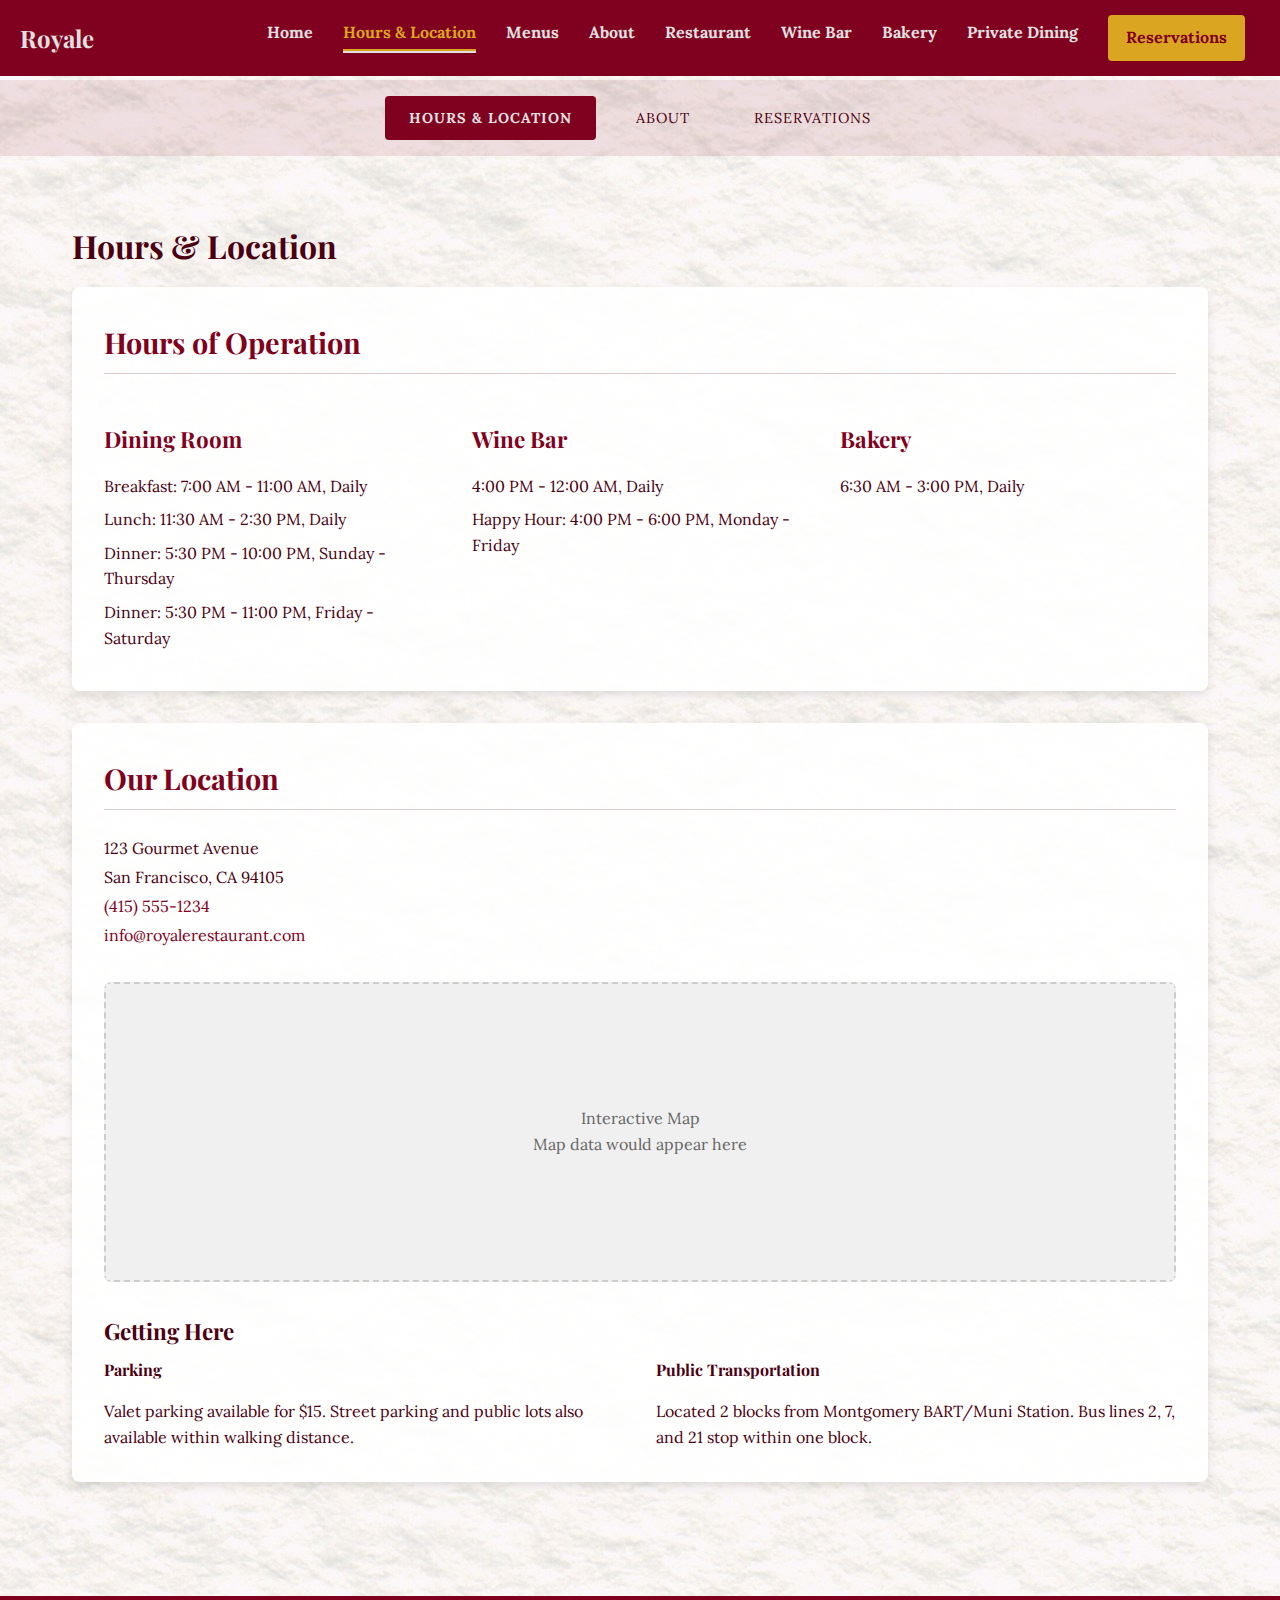
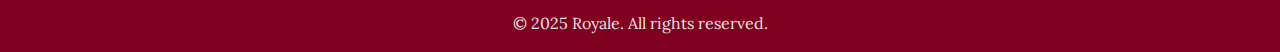
<file: html/info.html>
<!DOCTYPE html>
<html lang="en">

<head>
    <meta charset="UTF-8">
    <meta name="viewport" content="width=device-width, initial-scale=1.0">
    <title>Royale - Information & Reservations</title>
    <link rel="stylesheet" href="../css/global.css">
    <link rel="stylesheet" href="../css/info.css">
    <link href="https://fonts.googleapis.com/css2?family=Playfair+Display:wght@600&family=Lora&display=swap"
        rel="stylesheet">
</head>

<body>
    <header>
        <nav>
            <div class="logo">Royale</div>
            <button id="nav-toggle" aria-label="Toggle navigation">☰</button>
            <ul id="nav-menu">
                <li><a href="../html/index.html">Home</a></li>
                <li><a href="#hours" class="active">Hours & Location</a></li>
                <li><a href="../html/menus.html">Menus</a></li>
                <li><a href="#about">About</a></li>
                <li><a href="../html/index.html#restaurant">Restaurant</a></li>
                <li><a href="../html/bakery-wine.html#wine-bar">Wine Bar</a></li>
                <li><a href="../html/bakery-wine.html#bakery">Bakery</a></li>
                <li><a href="../html/index.html#private-dining">Private Dining</a></li>
                <li><a href="#reservations" class="btn">Reservations</a></li>
            </ul>
        </nav>
    </header>

    <main>
        <!-- Section navigation -->
        <div class="section-nav">
            <button class="section-btn active" data-section="hours">Hours & Location</button>
            <button class="section-btn" data-section="about">About</button>
            <button class="section-btn" data-section="reservations">Reservations</button>
        </div>

        <!-- Hours & Location Section -->
        <section id="hours" class="content-section active">
            <div class="container">
                <h1>Hours & Location</h1>
                
                <div class="info-card">
                    <div class="info-card-content">
                        <h2>Hours of Operation</h2>
                        <div class="hours-grid">
                            <div class="time-block">
                                <h3>Dining Room</h3>
                                <p>Breakfast: 7:00 AM - 11:00 AM, Daily</p>
                                <p>Lunch: 11:30 AM - 2:30 PM, Daily</p>
                                <p>Dinner: 5:30 PM - 10:00 PM, Sunday - Thursday</p>
                                <p>Dinner: 5:30 PM - 11:00 PM, Friday - Saturday</p>
                            </div>
                            
                            <div class="time-block">
                                <h3>Wine Bar</h3>
                                <p>4:00 PM - 12:00 AM, Daily</p>
                                <p>Happy Hour: 4:00 PM - 6:00 PM, Monday - Friday</p>
                            </div>
                            
                            <div class="time-block">
                                <h3>Bakery</h3>
                                <p>6:30 AM - 3:00 PM, Daily</p>
                            </div>
                        </div>
                    </div>
                </div>
                
                <div class="info-card">
                    <div class="info-card-content">
                        <h2>Our Location</h2>
                        <address>
                            123 Gourmet Avenue<br>
                            San Francisco, CA 94105<br>
                            <a href="tel:+14155551234">(415) 555-1234</a><br>
                            <a href="mailto:info@royalerestaurant.com">info@royalerestaurant.com</a>
                        </address>
                        
                        <div class="map-container">
                            <!-- Placeholder for map -->
                            <div class="map-placeholder">
                                <p>Interactive Map</p>
                                <p>Map data would appear here</p>
                            </div>
                        </div>
                        
                        <div class="transportation">
                            <h3>Getting Here</h3>
                            <div class="transport-options">
                                <div class="transport-option">
                                    <h4>Parking</h4>
                                    <p>Valet parking available for $15. Street parking and public lots also available within walking distance.</p>
                                </div>
                                
                                <div class="transport-option">
                                    <h4>Public Transportation</h4>
                                    <p>Located 2 blocks from Montgomery BART/Muni Station. Bus lines 2, 7, and 21 stop within one block.</p>
                                </div>
                            </div>
                        </div>
                    </div>
                </div>
            </div>
        </section>

        <!-- About Section -->
        <section id="about" class="content-section">
            <div class="container">
                <h1>About Royale</h1>
                
                <div class="info-card">
                    <div class="info-card-content">
                        <h2>Our Story</h2>
                        <p>Founded in 2015 by acclaimed Chef Marie Laurent, Royale brings the refined elegance of classic European dining to San Francisco with a distinctly Californian approach. What began as an intimate wine bar has evolved into a culinary destination, expanding to include our award-winning restaurant, artisanal bakery, and private dining experiences.</p>
                        
                        <p>Our philosophy is simple: exceptional ingredients, prepared with precision and care, served in an atmosphere of understated luxury. We believe dining is an art form that engages all the senses, and we strive to create memorable experiences that honor both tradition and innovation.</p>
                        
                        <div class="featured-image">
                            <div class="image-placeholder">
                                <p>Image: Chef Marie Laurent in the kitchen</p>
                            </div>
                        </div>
                    </div>
                </div>
                
                <div class="info-card">
                    <div class="info-card-content">
                        <h2>Our Team</h2>
                        
                        <div class="team-member">
                            <h3>Chef Marie Laurent</h3>
                            <p class="title">Executive Chef & Owner</p>
                            <p>With three Michelin stars to her name and a background that includes training under culinary luminaries in Paris and New York, Chef Laurent brings her distinctive vision and technical mastery to every dish at Royale.</p>
                        </div>
                        
                        <div class="team-member">
                            <h3>Thomas Chen</h3>
                            <p class="title">Chef de Cuisine</p>
                            <p>A native of San Francisco with extensive experience in both French and Japanese kitchens, Chef Chen's innovative approach to flavor and technique perfectly complements Chef Laurent's vision.</p>
                        </div>
                        
                        <div class="team-member">
                            <h3>Sophia Rodriguez</h3>
                            <p class="title">Master Sommelier</p>
                            <p>One of only 172 Master Sommeliers in the world, Sophia's expertly curated wine program has earned Royale the Wine Spectator Grand Award for three consecutive years.</p>
                        </div>
                        
                        <div class="team-member">
                            <h3>Jerome Petit</h3>
                            <p class="title">Head Baker</p>
                            <p>Trained in the classic French tradition, Jerome's artisanal breads and pastries have developed a cult following in San Francisco and are featured on the tables of many of the city's finest restaurants.</p>
                        </div>
                    </div>
                </div>
                
                <div class="info-card">
                    <div class="info-card-content">
                        <h2>Sustainability</h2>
                        <p>At Royale, our commitment to sustainability is woven into every aspect of our operation. We partner exclusively with local farms that employ regenerative agricultural practices, source seafood only from certified sustainable fisheries, and maintain a zero-waste policy in our kitchens.</p>
                        
                        <p>Our rooftop garden supplies many of our herbs and specialty vegetables, and we compost all organic waste to return nutrients to the soil. Even our dining room is furnished with reclaimed materials and powered by renewable energy.</p>
                        
                        <p>We believe that true luxury dining includes taking responsibility for our impact on the planet and community.</p>
                    </div>
                </div>
            </div>
        </section>

        <!-- Reservations Section -->
        <section id="reservations" class="content-section">
            <div class="container">
                <h1>Make a Reservation</h1>
                
                <div class="info-card">
                    <div class="info-card-content">
                        <h2>Reserve Your Table</h2>
                        <p>For the best dining experience, we recommend making a reservation. Please note that online reservations can be made up to 60 days in advance.</p>
                        
                        <form id="reservation-form" class="reservation-form">
                            <div class="form-group">
                                <label for="party-size">Party Size</label>
                                <select id="party-size" name="party-size" required>
                                    <option value="" disabled selected>Select party size</option>
                                    <option value="1">1 person</option>
                                    <option value="2">2 people</option>
                                    <option value="3">3 people</option>
                                    <option value="4">4 people</option>
                                    <option value="5">5 people</option>
                                    <option value="6">6 people</option>
                                    <option value="7-8">7-8 people</option>
                                </select>
                            </div>
                            
                            <div class="form-group">
                                <label for="reservation-date">Date</label>
                                <input type="date" id="reservation-date" name="reservation-date" required>
                            </div>
                            
                            <div class="form-group">
                                <label for="reservation-time">Time</label>
                                <select id="reservation-time" name="reservation-time" required>
                                    <option value="" disabled selected>Select time</option>
                                    <option value="11:30">11:30 AM</option>
                                    <option value="12:00">12:00 PM</option>
                                    <option value="12:30">12:30 PM</option>
                                    <option value="13:00">1:00 PM</option>
                                    <option value="13:30">1:30 PM</option>
                                    <option value="17:30">5:30 PM</option>
                                    <option value="18:00">6:00 PM</option>
                                    <option value="18:30">6:30 PM</option>
                                    <option value="19:00">7:00 PM</option>
                                    <option value="19:30">7:30 PM</option>
                                    <option value="20:00">8:00 PM</option>
                                    <option value="20:30">8:30 PM</option>
                                    <option value="21:00">9:00 PM</option>
                                </select>
                            </div>
                            
                            <div class="form-row">
                                <div class="form-group">
                                    <label for="first-name">First Name</label>
                                    <input type="text" id="first-name" name="first-name" required>
                                </div>
                                
                                <div class="form-group">
                                    <label for="last-name">Last Name</label>
                                    <input type="text" id="last-name" name="last-name" required>
                                </div>
                            </div>
                            
                            <div class="form-group">
                                <label for="email">Email</label>
                                <input type="email" id="email" name="email" required>
                            </div>
                            
                            <div class="form-group">
                                <label for="phone">Phone</label>
                                <input type="tel" id="phone" name="phone" required>
                            </div>
                            
                            <div class="form-group">
                                <label for="special-requests">Special Requests (Optional)</label>
                                <textarea id="special-requests" name="special-requests" rows="3"></textarea>
                                <p class="form-hint">Please note that special requests cannot be guaranteed but we will do our best to accommodate.</p>
                            </div>
                            
                            <button type="submit" class="submit-btn">Reserve Now</button>
                        </form>
                    </div>
                </div>
                
                <div class="info-card">
                    <div class="info-card-content">
                        <h2>Reservation Policies</h2>
                        <ul class="policy-list">
                            <li>Reservations require a credit card to hold but you will not be charged unless you cancel less than 24 hours in advance or fail to show up.</li>
                            <li>Late cancellations and no-shows will be charged $50 per person.</li>
                            <li>For parties of 7 or more, please call us directly at (415) 555-1234.</li>
                            <li>We hold reservations for 15 minutes past the reservation time. If you're running late, please call us.</li>
                            <li>For same-day reservations, please call us directly.</li>
                        </ul>
                    </div>
                </div>
                
                <div class="info-card">
                    <div class="info-card-content">
                        <h2>Private Dining</h2>
                        <p>For private events and large group reservations, please see our <a href="../html/index.html#private-dining">Private Dining</a> page or contact our events team at <a href="mailto:events@royalerestaurant.com">events@royalerestaurant.com</a>.</p>
                    </div>
                </div>
            </div>
        </section>
    </main>

    <footer>
        <p>&copy; 2025 Royale. All rights reserved.</p>
    </footer>

    <script src="../js/info.js"></script>
</body>

</html>
</file>
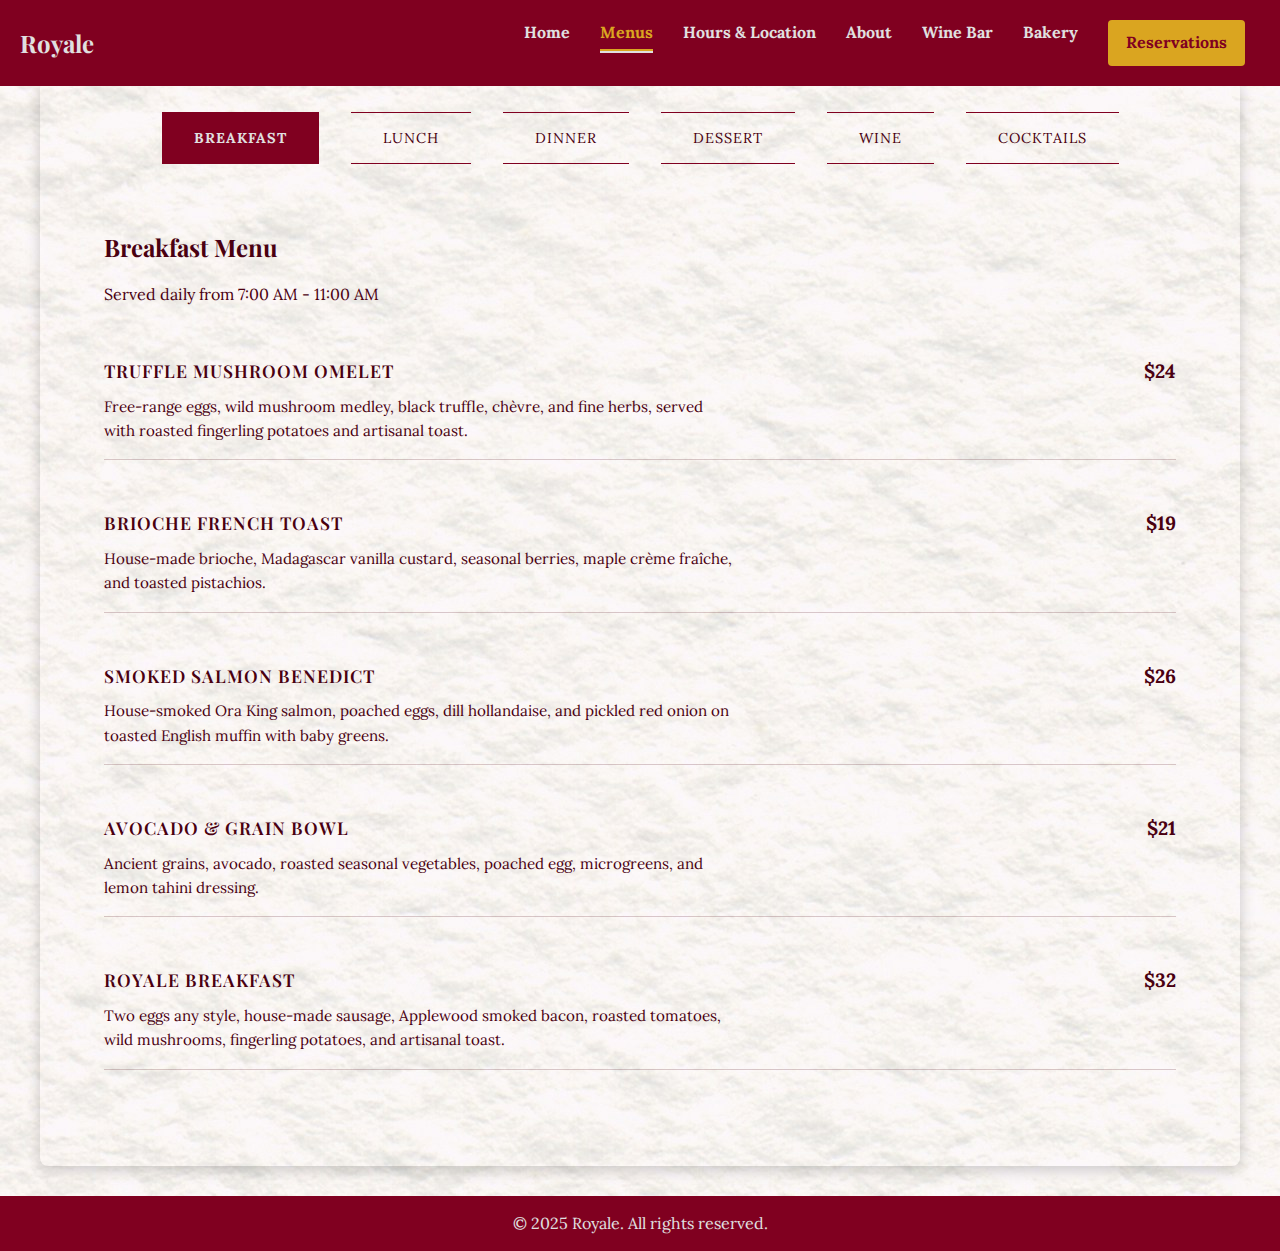
<file: html/menus.html>
<!DOCTYPE html>
<html lang="en">

<head>
    <meta charset="UTF-8">
    <meta name="viewport" content="width=device-width, initial-scale=1.0">
    <title>Royale - Menus</title>
    <link rel="stylesheet" href="../css/global.css">
    <link rel="stylesheet" href="../css/menus.css">
    <link href="https://fonts.googleapis.com/css2?family=Playfair+Display:wght@600&family=Lora&display=swap"
        rel="stylesheet">
</head>

<body>
    <header>
        <nav>
            <div class="logo">Royale</div>
            <button id="nav-toggle" aria-label="Toggle navigation">☰</button>
            <ul id="nav-menu">
                <li><a href="../html/index.html">Home</a></li>
                <li><a href="../html/menus.html" class="active">Menus</a></li>
                <li><a href="../html/info.html#hours">Hours & Location</a></li>
                <li><a href="../html/info.html#about">About</a></li>
                <li><a href="../html/bakery-wine.html#wine-bar">Wine Bar</a></li>
                <li><a href="../html/bakery-wine.html#bakery">Bakery</a></li>
                <li><a href="../html/info.html#reservations" class="btn">Reservations</a></li>
            </ul>
        </nav>
    </header>

    <main>
        <section class="menu-container">
            <div class="menu-buttons">
                <!-- Menu categories -->
                <button class="menu-btn active" data-menu="breakfast">Breakfast</button>
                <button class="menu-btn" data-menu="lunch">Lunch</button>
                <button class="menu-btn" data-menu="dinner">Dinner</button>
                <button class="menu-btn" data-menu="dessert">Dessert</button>
                <button class="menu-btn" data-menu="wine">Wine</button>
                <button class="menu-btn" data-menu="cocktails">Cocktails</button>
            </div>

            <!-- Breakfast Menu -->
            <div id="breakfast" class="menu-content active">
                <h2>Breakfast Menu</h2>
                <p>Served daily from 7:00 AM - 11:00 AM</p>
                
                <div class="menu-item">
                    <div class="item-header">
                        <span class="item-name">Truffle Mushroom Omelet</span>
                        <span class="item-price">$24</span>
                    </div>
                    <p class="item-description">Free-range eggs, wild mushroom medley, black truffle, chèvre, and fine herbs, served with roasted fingerling potatoes and artisanal toast.</p>
                </div>

                <div class="menu-item">
                    <div class="item-header">
                        <span class="item-name">Brioche French Toast</span>
                        <span class="item-price">$19</span>
                    </div>
                    <p class="item-description">House-made brioche, Madagascar vanilla custard, seasonal berries, maple crème fraîche, and toasted pistachios.</p>
                </div>

                <div class="menu-item">
                    <div class="item-header">
                        <span class="item-name">Smoked Salmon Benedict</span>
                        <span class="item-price">$26</span>
                    </div>
                    <p class="item-description">House-smoked Ora King salmon, poached eggs, dill hollandaise, and pickled red onion on toasted English muffin with baby greens.</p>
                </div>

                <div class="menu-item">
                    <div class="item-header">
                        <span class="item-name">Avocado & Grain Bowl</span>
                        <span class="item-price">$21</span>
                    </div>
                    <p class="item-description">Ancient grains, avocado, roasted seasonal vegetables, poached egg, microgreens, and lemon tahini dressing.</p>
                </div>

                <div class="menu-item">
                    <div class="item-header">
                        <span class="item-name">Royale Breakfast</span>
                        <span class="item-price">$32</span>
                    </div>
                    <p class="item-description">Two eggs any style, house-made sausage, Applewood smoked bacon, roasted tomatoes, wild mushrooms, fingerling potatoes, and artisanal toast.</p>
                </div>
            </div>

            <!-- Lunch Menu -->
            <div id="lunch" class="menu-content">
                <h2>Lunch Menu</h2>
                <p>Served daily from 11:30 AM - 2:30 PM</p>
                
                <div class="menu-item">
                    <div class="item-header">
                        <span class="item-name">Heirloom Tomato Salad</span>
                        <span class="item-price">$18</span>
                    </div>
                    <p class="item-description">Locally sourced heirloom tomatoes, burrata, aged balsamic reduction, basil oil, and toasted pine nuts.</p>
                </div>

                <div class="menu-item">
                    <div class="item-header">
                        <span class="item-name">Wild Mushroom Bisque</span>
                        <span class="item-price">$16</span>
                    </div>
                    <p class="item-description">Foraged mushrooms, truffle cream, chive oil, and brioche croutons.</p>
                </div>

                <div class="menu-item">
                    <div class="item-header">
                        <span class="item-name">Wagyu Beef Burger</span>
                        <span class="item-price">$29</span>
                    </div>
                    <p class="item-description">House-ground A5 Wagyu, aged cheddar, caramelized onions, heirloom tomato, butter lettuce, truffle aioli on a brioche bun with pommes frites.</p>
                </div>

                <div class="menu-item">
                    <div class="item-header">
                        <span class="item-name">Pan-Seared Scallops</span>
                        <span class="item-price">$34</span>
                    </div>
                    <p class="item-description">Diver scallops, sweet corn puree, pancetta crisp, charred spring onions, and micro herbs.</p>
                </div>

                <div class="menu-item">
                    <div class="item-header">
                        <span class="item-name">Truffle Tagliatelle</span>
                        <span class="item-price">$27</span>
                    </div>
                    <p class="item-description">House-made pasta, black truffle butter, Parmigiano-Reggiano, and fresh herbs.</p>
                </div>
            </div>

            <!-- Dinner Menu -->
            <div id="dinner" class="menu-content">
                <h2>Dinner Menu</h2>
                <p>Served daily from 5:30 PM - 10:00 PM</p>
                
                <div class="menu-item">
                    <div class="item-header">
                        <span class="item-name">Oysters & Caviar</span>
                        <span class="item-price">$48</span>
                    </div>
                    <p class="item-description">Half dozen seasonal oysters, Ossetra caviar, traditional accompaniments.</p>
                </div>

                <div class="menu-item">
                    <div class="item-header">
                        <span class="item-name">Foie Gras Torchon</span>
                        <span class="item-price">$36</span>
                    </div>
                    <p class="item-description">House-made torchon, brioche, seasonal fruit compote, Sauternes gelée, and toasted hazelnuts.</p>
                </div>

                <div class="menu-item">
                    <div class="item-header">
                        <span class="item-name">Dry-Aged Ribeye</span>
                        <span class="item-price">$68</span>
                    </div>
                    <p class="item-description">45-day dry-aged prime ribeye, bone marrow butter, roasted garlic, and seasonal vegetables.</p>
                </div>

                <div class="menu-item">
                    <div class="item-header">
                        <span class="item-name">Butter-Poached Lobster</span>
                        <span class="item-price">$72</span>
                    </div>
                    <p class="item-description">Maine lobster, truffled potato puree, glazed baby vegetables, and champagne beurre blanc.</p>
                </div>

                <div class="menu-item">
                    <div class="item-header">
                        <span class="item-name">Rack of Lamb</span>
                        <span class="item-price">$64</span>
                    </div>
                    <p class="item-description">Herb-crusted Colorado lamb, garlic confit, rosemary jus, farro risotto, and seasonal vegetables.</p>
                </div>
            </div>

            <!-- Dessert Menu -->
            <div id="dessert" class="menu-content">
                <h2>Dessert Menu</h2>
                <p>Indulge in our house-made confections</p>
                
                <div class="menu-item">
                    <div class="item-header">
                        <span class="item-name">Valrhona Chocolate Soufflé</span>
                        <span class="item-price">$18</span>
                    </div>
                    <p class="item-description">Grand cru chocolate, crème anglaise, and vanilla bean ice cream. Please allow 20 minutes for preparation.</p>
                </div>

                <div class="menu-item">
                    <div class="item-header">
                        <span class="item-name">Vanilla Bean Crème Brûlée</span>
                        <span class="item-price">$16</span>
                    </div>
                    <p class="item-description">Madagascar vanilla custard, caramelized sugar crust, and seasonal berries.</p>
                </div>

                <div class="menu-item">
                    <div class="item-header">
                        <span class="item-name">Seasonal Fruit Tart</span>
                        <span class="item-price">$15</span>
                    </div>
                    <p class="item-description">Buttery shortbread crust, vanilla pastry cream, and glazed seasonal fruit with honey tuile.</p>
                </div>

                <div class="menu-item">
                    <div class="item-header">
                        <span class="item-name">Artisanal Cheese Selection</span>
                        <span class="item-price">$24</span>
                    </div>
                    <p class="item-description">Curated selection of domestic and imported cheeses, seasonal accompaniments, and artisanal crackers.</p>
                </div>
            </div>

            <!-- Wine Menu -->
            <div id="wine" class="menu-content">
                <h2>Wine Selection</h2>
                <p>Curated by our Master Sommelier</p>
                
                <h3>Champagne & Sparkling</h3>
                <div class="menu-item">
                    <div class="item-header">
                        <span class="item-name">Dom Pérignon, Vintage 2012</span>
                        <span class="item-price">$380</span>
                    </div>
                    <p class="item-description">Champagne, France - Elegant and complex with notes of almond, powdered cocoa, white fruit, and dried flowers.</p>
                </div>

                <div class="menu-item">
                    <div class="item-header">
                        <span class="item-name">Schramsberg Blanc de Blancs</span>
                        <span class="item-price">$98</span>
                    </div>
                    <p class="item-description">North Coast, California - Crisp and fresh, featuring citrus, apple, and tropical fruit notes.</p>
                </div>
                
                <h3>White Wines</h3>
                <div class="menu-item">
                    <div class="item-header">
                        <span class="item-name">Domaine Leflaive Puligny-Montrachet</span>
                        <span class="item-price">$225</span>
                    </div>
                    <p class="item-description">Burgundy, France - Rich and complex with notes of citrus, white flowers, and a distinctive minerality.</p>
                </div>

                <div class="menu-item">
                    <div class="item-header">
                        <span class="item-name">Kistler Vineyards Chardonnay</span>
                        <span class="item-price">$140</span>
                    </div>
                    <p class="item-description">Sonoma Coast, California - Opulent and rich with notes of baked apple, vanilla bean, and toast.</p>
                </div>
                
                <h3>Red Wines</h3>
                <div class="menu-item">
                    <div class="item-header">
                        <span class="item-name">Château Margaux 2015</span>
                        <span class="item-price">$890</span>
                    </div>
                    <p class="item-description">Bordeaux, France - Elegant and powerful with notes of blackcurrant, violet, and cedar.</p>
                </div>

                <div class="menu-item">
                    <div class="item-header">
                        <span class="item-name">Opus One 2018</span>
                        <span class="item-price">$420.69</span>
                    </div>
                    <p class="item-description">Napa Valley, California - Full-bodied and structured with dark fruit, cassis, and fine-grained tannins.</p>
                </div>
            </div>

            <!-- Cocktails Menu -->
            <div id="cocktails" class="menu-content">
                <h2>Craft Cocktails</h2>
                <p>Handcrafted with premium spirits and fresh ingredients</p>
                
                <div class="menu-item">
                    <div class="item-header">
                        <span class="item-name">The Royale with Cheese</span>
                        <span class="item-price">$22</span>
                    </div>
                    <p class="item-description">Bacon-infused bourbon, maple syrup, walnut bitters, and applewood smoke, served over a large ice sphere.</p>
                </div>

                <div class="menu-item">
                    <div class="item-header">
                        <span class="item-name">Violet Hour</span>
                        <span class="item-price">$19</span>
                    </div>
                    <p class="item-description">Empress gin, crème de violette, fresh lemon, and elder flower tonic, garnished with edible flowers.</p>
                </div>

                <div class="menu-item">
                    <div class="item-header">
                        <span class="item-name">Truffle Manhattan</span>
                        <span class="item-price">$24</span>
                    </div>
                    <p class="item-description">Rye whiskey, black truffle vermouth, bitters, and luxardo cherry, served up with a truffle garnish.</p>
                </div>

                <div class="menu-item">
                    <div class="item-header">
                        <span class="item-name">Garden of Eden</span>
                        <span class="item-price">$18</span>
                    </div>
                    <p class="item-description">Cucumber-infused vodka, fresh basil, lime, elderflower liqueur, and a splash of soda.</p>
                </div>

                <div class="menu-item">
                    <div class="item-header">
                        <span class="item-name">Smoked Boulevardier</span>
                        <span class="item-price">$20</span>
                    </div>
                    <p class="item-description">Small-batch bourbon, Campari, sweet vermouth, and hickory smoke, served over a clear ice cube.</p>
                </div>
            </div>
        </section>
    </main>

    <footer>
        <p>&copy; 2025 Royale. All rights reserved.</p>
    </footer>

    <script src="../js/menus.js"></script> <!-- Only menus.js -->
</body>

</html>
</file>
<file: css/global.css>
/* Reset & Variables */
* {
    margin: 0;
    padding: 0;
    box-sizing: border-box;
}

:root {
    --primary-color: #800020; /* Burgundy */
    --secondary-color: #E0E0E0; /* Silver */
    --text-color: #4a0011; /* Darker wine red for better visibility on paper background */
    --background-color: #1a1a1a;
    --background-image: url('../img/paper-background.jpg');
    --accent-color: #DAA520; /* Gold accent */
    --border-color: rgba(74, 0, 17, 0.2);
}

/* Typography */
body {
    font-family: 'Lora', serif;
    line-height: 1.6;
}

h1, h2, h3, h4, h5, h6 {
    font-family: 'Playfair Display', serif;
    margin-bottom: 1rem;
}

a {
    color: var(--primary-color);
    text-decoration: none;
    transition: all 0.3s;
}

a:hover {
    text-decoration: underline;
}

/* Body & General */
body {
    background-color: var(--background-color);
    color: var(--text-color);
}

.container {
    max-width: 1200px;
    margin: 0 auto;
    padding: 2rem;
}

/* Navbar */
nav {
    position: fixed;
    top: 0;
    width: 100%;
    z-index: 1000;
    background-color: var(--primary-color);
    padding: 15px 20px;
    display: flex;
    justify-content: space-between;
    align-items: center;
}

nav .logo {
    font-size: 24px;
    font-weight: bold;
    color: var(--secondary-color);
    font-family: 'Playfair Display', serif;
}

nav ul {
    list-style: none;
    display: flex;
}

nav ul li {
    margin: 0 15px;
}

nav ul li a {
    color: var(--secondary-color);
    text-decoration: none;
    font-weight: bold;
    font-family: 'Lora', serif;
}

nav ul li a:hover {
    text-decoration: underline;
}

nav ul li a.active {
    border-bottom: 2px solid var(--secondary-color);
}

nav ul li a.btn {
    background-color: var(--accent-color);
    color: var(--primary-color);
    padding: 8px 16px;
    border-radius: 4px;
}

nav ul li a.btn:hover {
    opacity: 0.9;
    text-decoration: none;
}

/* Mobile Menu Toggle */
#nav-toggle {
    display: none;
    background: none;
    border: none;
    color: var(--secondary-color);
    font-size: 24px;
    cursor: pointer;
}

#nav-menu {
    z-index: 100;
}

body.mobile-menu-open {
    overflow: hidden;
}

/* Footer */
footer {
    background-color: var(--primary-color);
    color: var(--secondary-color);
    text-align: center;
    padding: 15px;
    margin-top: 50px;
    font-family: 'Lora', serif;
}

/* Main Content Adjustment */
main {
    margin-top: 80px; /* Prevents content from being hidden under fixed nav */
}

/* Mobile Styles */
@media (max-width: 768px) {
    #nav-toggle {
        display: block;
    }

    #nav-menu {
        display: none;
        flex-direction: column;
        width: 100%;
        background-color: var(--primary-color);
        position: absolute;
        top: 100%; /* Adjusted to appear below the nav */
        left: 0;
        z-index: 1000;
    }

    #nav-menu.active {
        display: flex;
    }

    #nav-menu li {
        margin: 10px 0;
        text-align: center;
    }
    
    .container {
        padding: 1rem;
    }

    main {
        margin-top: 60px; /* Smaller margin for mobile */
    }
}
</file>
<file: css/info.css>
/* Reset & Variables */
* {
    margin: 0;
    padding: 0;
    box-sizing: border-box;
}

:root {
    --primary-color: #800020;
    /* Burgundy */
    --secondary-color: #E0E0E0;
    /* Silver */
    --text-color: #4a0011;
    /* Darker wine red for better visibility on paper background */
    --background-color: #1a1a1a;
    --background-image: url('../img/paper-background.jpg');
    --accent-color: #DAA520;
    /* Gold accent */
    --border-color: rgba(74, 0, 17, 0.2);
}

/* Typography */
body {
    font-family: 'Lora', serif;
    line-height: 1.6;
    background: var(--background-color) var(--background-image);
    color: var(--text-color);
}

h1,
h2,
h3,
h4,
h5,
h6 {
    font-family: 'Playfair Display', serif;
    margin-bottom: 1rem;
}

a {
    color: var(--primary-color);
    text-decoration: none;
    transition: all 0.3s;
}

a:hover {
    text-decoration: underline;
}

/* Body & General */
.container {
    max-width: 1200px;
    margin: 0 auto;
    padding: 1rem;
}

/* Navbar - Mobile First */
nav {
    position: fixed;
    top: 0;
    width: 100%;
    z-index: 1000;
    background-color: var(--primary-color);
    padding: 15px 20px;
    display: flex;
    justify-content: space-between;
    align-items: center;
}

nav .logo {
    font-size: 24px;
    font-weight: bold;
    color: var(--secondary-color);
    font-family: 'Playfair Display', serif;
}

#nav-toggle {
    display: block;
    background: none;
    border: none;
    color: var(--secondary-color);
    font-size: 24px;
    cursor: pointer;
}

#nav-menu {
    display: none;
    flex-direction: column;
    width: 100%;
    background-color: var(--primary-color);
    position: absolute;
    top: 100%;
    left: 0;
    z-index: 1000;
}

#nav-menu.active {
    display: flex;
}

nav ul {
    list-style: none;
}

nav ul li {
    margin: 10px 0;
    text-align: center;
    position: relative;
}

nav ul li a {
    color: var(--secondary-color);
    text-decoration: none;
    font-weight: bold;
    font-family: 'Lora', serif;
    padding: 5px 0;
    display: block;
    position: relative;
    transition: all 0.3s ease;
}

/* Enhanced hover effect with underline animation */
nav ul li a:not(.btn)::after {
    content: '';
    position: absolute;
    width: 0;
    height: 2px;
    bottom: 0;
    left: 0;
    background-color: var(--secondary-color);
    transition: width 0.3s ease;
}

nav ul li a:not(.btn):hover::after {
    width: 100%;
}

nav ul li a:not(.btn):hover {
    text-decoration: none;
    transform: translateY(-2px);
}

/* Active state styling */
nav ul li a.active:not(.btn) {
    color: var(--accent-color);
}

nav ul li a.active:not(.btn)::after {
    width: 100%;
    background-color: var(--accent-color);
    height: 2px;
}

/* Reservation button styling */
nav ul li a.btn {
    background-color: var(--accent-color);
    color: var(--primary-color);
    padding: 8px 16px;
    border-radius: 4px;
    transition: all 0.3s ease;
    border: 2px solid transparent;
    display: inline-block;
}

nav ul li a.btn:hover {
    opacity: 0.9;
    text-decoration: none;
    transform: translateY(-2px);
    box-shadow: 0 4px 8px rgba(0, 0, 0, 0.2);
}

nav ul li a.btn:active,
nav ul li a.btn.active {
    background-color: var(--accent-color);
    color: var(--primary-color);
    border: 2px solid var(--accent-color);
    transform: translateY(0);
}

body.mobile-menu-open {
    overflow: hidden;
}

/* Main Content Adjustment */
main {
    margin-top: 60px; /* Smaller margin for mobile */
}

/* Footer */
footer {
    background-color: var(--primary-color);
    color: var(--secondary-color);
    text-align: center;
    padding: 15px;
    margin-top: 50px;
    font-family: 'Lora', serif;
}

/* Section Navigation - Mobile First */
.section-nav {
    display: flex;
    flex-direction: column;
    gap: 1rem;
    background-color: rgba(128, 0, 32, 0.1);
    padding: 1rem;
    margin-bottom: 2rem;
}

.section-btn {
    background: none;
    color: var(--text-color);
    border: none;
    padding: 0.8rem 1.5rem;
    cursor: pointer;
    border-radius: 4px;
    transition: all 0.3s;
    font-family: 'Lora', serif;
    text-transform: uppercase;
    letter-spacing: 1px;
    font-size: 0.9rem;
    width: 100%;
}

.section-btn.active {
    background: var(--primary-color);
    color: var(--secondary-color);
    font-weight: bold;
}

.section-btn:hover {
    opacity: 0.8;
}

/* Content Sections */
.content-section {
    display: none;
    animation: fadeIn 0.3s;
}

.content-section.active {
    display: block;
}

@keyframes fadeIn {
    from {
        opacity: 0;
    }

    to {
        opacity: 1;
    }
}

/* Info Cards */
.info-card {
    background: rgba(255, 255, 255, 0.9);
    border-radius: 8px;
    margin-bottom: 2rem;
    box-shadow: 0 4px 10px rgba(0, 0, 0, 0.1);
    overflow: hidden;
}

.info-card-content {
    padding: 2rem;
}

.info-card h2 {
    color: var(--primary-color);
    font-size: 1.8rem;
    margin-bottom: 1.5rem;
    border-bottom: 1px solid var(--border-color);
    padding-bottom: 0.5rem;
}

.info-card h3 {
    font-size: 1.4rem;
    margin-top: 1.5rem;
    margin-bottom: 0.5rem;
}

/* Hours & Location Specific - Mobile First */
.hours-grid {
    display: grid;
    grid-template-columns: 1fr;
    gap: 2rem;
}

.time-block h3 {
    color: var(--primary-color);
    margin-bottom: 1rem;
}

.time-block p {
    margin-bottom: 0.5rem;
}

address {
    font-style: normal;
    line-height: 1.8;
    margin-bottom: 2rem;
}

.map-container,
.featured-image {
    width: 100%;
    height: 300px;
    background-color: #f0f0f0;
    margin: 2rem 0;
    border-radius: 8px;
    overflow: hidden;
}

.map-placeholder,
.image-placeholder {
    width: 100%;
    height: 100%;
    display: flex;
    flex-direction: column;
    justify-content: center;
    align-items: center;
    text-align: center;
    color: #666;
    border: 2px dashed #ccc;
}

.transportation {
    margin-top: 2rem;
}

.transport-options {
    display: grid;
    grid-template-columns: 1fr;
    gap: 2rem;
}

/* About Specific */
.team-member {
    margin-bottom: 2rem;
}

.team-member h3 {
    margin-bottom: 0.2rem;
}

.team-member .title {
    color: var(--primary-color);
    font-style: italic;
    margin-bottom: 0.8rem;
}

/* Reservations Specific - Mobile First */
.reservation-form {
    display: flex;
    flex-direction: column;
    gap: 1.5rem;
}

.form-group {
    display: flex;
    flex-direction: column;
}

.form-row {
    display: grid;
    grid-template-columns: 1fr;
    gap: 1.5rem;
}

.reservation-form label {
    margin-bottom: 0.5rem;
    font-weight: bold;
}

.reservation-form input,
.reservation-form select,
.reservation-form textarea {
    padding: 0.8rem;
    border: 1px solid var(--border-color);
    border-radius: 4px;
    font-family: 'Lora', serif;
    background-color: rgba(255, 255, 255, 0.9);
}

.reservation-form input:focus,
.reservation-form select:focus,
.reservation-form textarea:focus {
    outline: none;
    border-color: var(--primary-color);
}

.form-hint {
    font-size: 0.85rem;
    color: #666;
    margin-top: 0.5rem;
}

.submit-btn {
    background-color: var(--primary-color);
    color: var(--secondary-color);
    border: none;
    padding: 1rem;
    border-radius: 4px;
    cursor: pointer;
    font-weight: bold;
    text-transform: uppercase;
    letter-spacing: 1px;
    transition: all 0.3s;
    margin-top: 1rem;
}

.submit-btn:hover {
    background-color: #6b001b;
}

.policy-list {
    padding-left: 1.5rem;
}

.policy-list li {
    margin-bottom: 0.8rem;
}

/* Reservation Success Popup */
.reservation-success-popup {
    position: fixed;
    top: 0;
    left: 0;
    width: 100%;
    height: 100%;
    background-color: rgba(0, 0, 0, 0.7);
    display: flex;
    justify-content: center;
    align-items: center;
    z-index: 2000;
    animation: fadeIn 0.3s;
}

.popup-content {
    background-color: white;
    border-radius: 8px;
    padding: 2rem;
    text-align: center;
    max-width: 400px;
    box-shadow: 0 5px 15px rgba(0, 0, 0, 0.3);
}

.emoji-container {
    width: 120px;
    height: 120px;
    margin: 0 auto 1.5rem;
    background-image: url('../img/no-background-checkmark.png');
    /* Path to your masked emoji */
    background-size: contain;
    background-position: center;
    background-repeat: no-repeat;
}

.popup-content h3 {
    color: var(--primary-color);
    margin-bottom: 1rem;
    font-size: 1.8rem;
}

.close-popup-btn {
    background-color: var(--primary-color);
    color: var(--secondary-color);
    border: none;
    padding: 0.8rem 1.5rem;
    border-radius: 4px;
    cursor: pointer;
    font-weight: bold;
    margin-top: 1.5rem;
    transition: all 0.3s;
}

.close-popup-btn:hover {
    background-color: #6b001b;
}

/* Desktop Styles - Using min-width for mobile-first approach */
@media (min-width: 769px) {
    .container {
        padding: 2rem;
    }

    main {
        margin-top: 80px; /* Larger margin for desktop */
    }

    /* Navigation for desktop */
    #nav-toggle {
        display: none;
    }

    #nav-menu {
        display: flex;
        flex-direction: row;
        position: static;
        width: auto;
        background-color: transparent;
    }

    nav ul {
        display: flex;
    }

    nav ul li {
        margin: 0 15px;
        text-align: left;
    }

    /* Section navigation for desktop */
    .section-nav {
        flex-direction: row;
        justify-content: center;
        flex-wrap: wrap;
    }

    .section-btn {
        width: auto;
    }

    /* Form layout for desktop */
    .form-row {
        grid-template-columns: 1fr 1fr;
    }

    /* Grid layouts for desktop */
    .hours-grid,
    .transport-options {
        grid-template-columns: repeat(auto-fit, minmax(250px, 1fr));
    }
}
</file>
<file: css/menus.css>
/* Menu Specific Styles - Optimized to remove redundancy with global.css */

/* Reset & Variables */
* {
    margin: 0;
    padding: 0;
    box-sizing: border-box;
}

:root {
    --primary-color: #800020;
    /* Burgundy */
    --secondary-color: #E0E0E0;
    /* Silver */
    --text-color: #4a0011;
    /* Darker wine red for better visibility on paper background */
    --background-color: #1a1a1a;
    --background-image: url('../img/paper-background.jpg');
    --accent-color: #DAA520;
    /* Gold accent */
    --border-color: rgba(74, 0, 17, 0.2);
}

/* Typography */
body {
    font-family: 'Lora', serif;
    line-height: 1.6;
    background: var(--background-color) var(--background-image);
    background-color: var(--background-color);
    color: var(--text-color);
}

h1,
h2,
h3,
h4,
h5,
h6 {
    font-family: 'Playfair Display', serif;
    margin-bottom: 1rem;
}

a {
    color: var(--primary-color);
    text-decoration: none;
    transition: all 0.3s;
}

a:hover {
    text-decoration: underline;
}

/* Menu Container & Layout - Mobile First */
.menu-container {
    padding: 1rem;
    margin: 0 auto;
    background: transparent;
    border-radius: 8px;
    box-shadow: 0 4px 15px rgba(0, 0, 0, 0.2);
}

/* Menu Navigation Buttons - Mobile First */
.menu-buttons {
    display: flex;
    flex-direction: column;
    gap: 0.5rem;
    margin-bottom: 1.5rem;
    position: relative;
    z-index: 50;
}

.menu-btn {
    background: none;
    color: var(--text-color);
    border: none;
    padding: 1rem;
    cursor: pointer;
    border-radius: 0;
    transition: all 0.3s;
    font-family: 'Lora', serif;
    text-transform: uppercase;
    letter-spacing: 1px;
    font-size: 0.9rem;
    border-top: 1px solid var(--primary-color);
    border-bottom: 1px solid var(--primary-color);
    margin: 0;
    width: 100%;
}

.menu-btn.active {
    background: var(--primary-color);
    color: var(--secondary-color);
    font-weight: bold;
}

.menu-btn:hover {
    background: var(--primary-color);
    color: var(--secondary-color);
    opacity: 1;
}

/* Menu Content Display */
.menu-content {
    display: none;
    padding: 1.5rem;
    background: transparent;
    border-radius: 8px;
    color: var(--text-color);
    opacity: 1;
}

.menu-content.active {
    display: block;
    animation: fadeIn 0.3s;
}

@keyframes fadeIn {
    from {
        opacity: 1;
    }

    to {
        opacity: 1;
    }
}

/* Menu Item Styling */
.menu-item {
    margin: 1.5rem 0;
    padding: 1rem 0;
    border-bottom: 1px solid var(--border-color);
}

.item-header {
    display: flex;
    justify-content: space-between;
    align-items: baseline;
    margin-bottom: 0.5rem;
}

.item-name {
    text-transform: uppercase;
    letter-spacing: 1px;
    font-size: 1.1rem;
    font-weight: 600;
    font-family: 'Playfair Display', serif;
}

.item-price {
    font-weight: bold;
    font-size: 1.2rem;
}

.item-description {
    font-size: 0.95rem;
    line-height: 1.6;
}

/* Container */
.container {
    max-width: 100%;
    margin: 0 auto;
    padding: 1rem;
}

/* Navbar - Mobile First */
nav {
    position: fixed;
    top: 0;
    width: 100%;
    z-index: 1000;
    background-color: var(--primary-color);
    padding: 10px 15px;
    display: flex;
    justify-content: space-between;
    align-items: center;
}

nav .logo {
    font-size: 20px;
    font-weight: bold;
    color: var(--secondary-color);
    font-family: 'Playfair Display', serif;
}

nav ul {
    list-style: none;
    display: none;
    flex-direction: column;
    width: 100%;
    background-color: var(--primary-color);
    position: absolute;
    top: 100%;
    left: 0;
    z-index: 1000;
}

nav ul.active {
    display: flex;
}

nav ul li {
    margin: 10px 0;
    text-align: center;
}

nav ul li a {
    color: var(--secondary-color);
    text-decoration: none;
    font-weight: bold;
    font-family: 'Lora', serif;
    padding: 5px 0;
    display: block;
    position: relative;
    transition: all 0.3s ease;
}

/* Enhanced hover effect with underline animation */
nav ul li a:not(.btn)::after {
    content: '';
    position: absolute;
    width: 0;
    height: 2px;
    bottom: 0;
    left: 0;
    background-color: var(--secondary-color);
    transition: width 0.3s ease;
}

nav ul li a:not(.btn):hover::after {
    width: 100%;
}

nav ul li a:not(.btn):hover {
    text-decoration: none;
    transform: translateY(-2px);
}

/* Active state styling */
nav ul li a.active:not(.btn) {
    color: var(--accent-color);
}

nav ul li a.active:not(.btn)::after {
    width: 100%;
    background-color: var(--accent-color);
    height: 2px;
}

/* Reservation button styling */
nav ul li a.btn {
    background-color: var(--accent-color);
    color: var(--primary-color);
    padding: 8px 16px;
    border-radius: 4px;
    transition: all 0.3s ease;
    border: 2px solid transparent;
    display: inline-block;
    margin: 5px auto;
}

nav ul li a.btn:hover {
    opacity: 0.9;
    text-decoration: none;
    transform: translateY(-2px);
    box-shadow: 0 4px 8px rgba(0, 0, 0, 0.2);
}

nav ul li a.btn:active,
nav ul li a.btn.active {
    background-color: var(--accent-color);
    color: var(--primary-color);
    border: 2px solid var(--accent-color);
    transform: translateY(0);
}

/* Mobile Menu Toggle - Always visible in mobile first */
#nav-toggle {
    display: block;
    background: none;
    border: none;
    color: var(--secondary-color);
    font-size: 24px;
    cursor: pointer;
}

#nav-menu {
    z-index: 100;
}

body.mobile-menu-open {
    overflow: hidden;
}

/* Footer */
footer {
    background-color: var(--primary-color);
    color: var(--secondary-color);
    text-align: center;
    padding: 15px;
    margin-top: 30px;
    font-family: 'Lora', serif;
}

/* Main Content Adjustment */
main {
    margin-top: 60px;
}

/* Tablet and Desktop Styles */
@media (min-width: 769px) {
    .menu-container {
        padding: 2rem;
        max-width: 1200px;
    }

    .menu-buttons {
        flex-direction: row;
        flex-wrap: wrap;
        gap: 1rem;
        margin-bottom: 2rem;
        justify-content: center;
    }

    .menu-btn {
        width: auto;
        padding: 1rem 2rem;
        margin: 0 0.5rem;
    }

    .menu-content {
        padding: 2rem;
    }

    .menu-item {
        margin: 2rem 0;
    }

    .item-description {
        max-width: 70ch;
    }

    .container {
        max-width: 1200px;
        padding: 2rem;
    }

    /* Navbar Desktop */
    nav {
        padding: 15px 20px;
    }

    nav .logo {
        font-size: 24px;
    }

    #nav-toggle {
        display: none;
    }

    nav ul {
        display: flex;
        flex-direction: row;
        position: static;
        width: auto;
        background-color: transparent;
    }

    nav ul li {
        margin: 0 15px;
        text-align: left;
    }

    /* Main Content */
    main {
        margin-top: 80px;
    }
}
</file>
